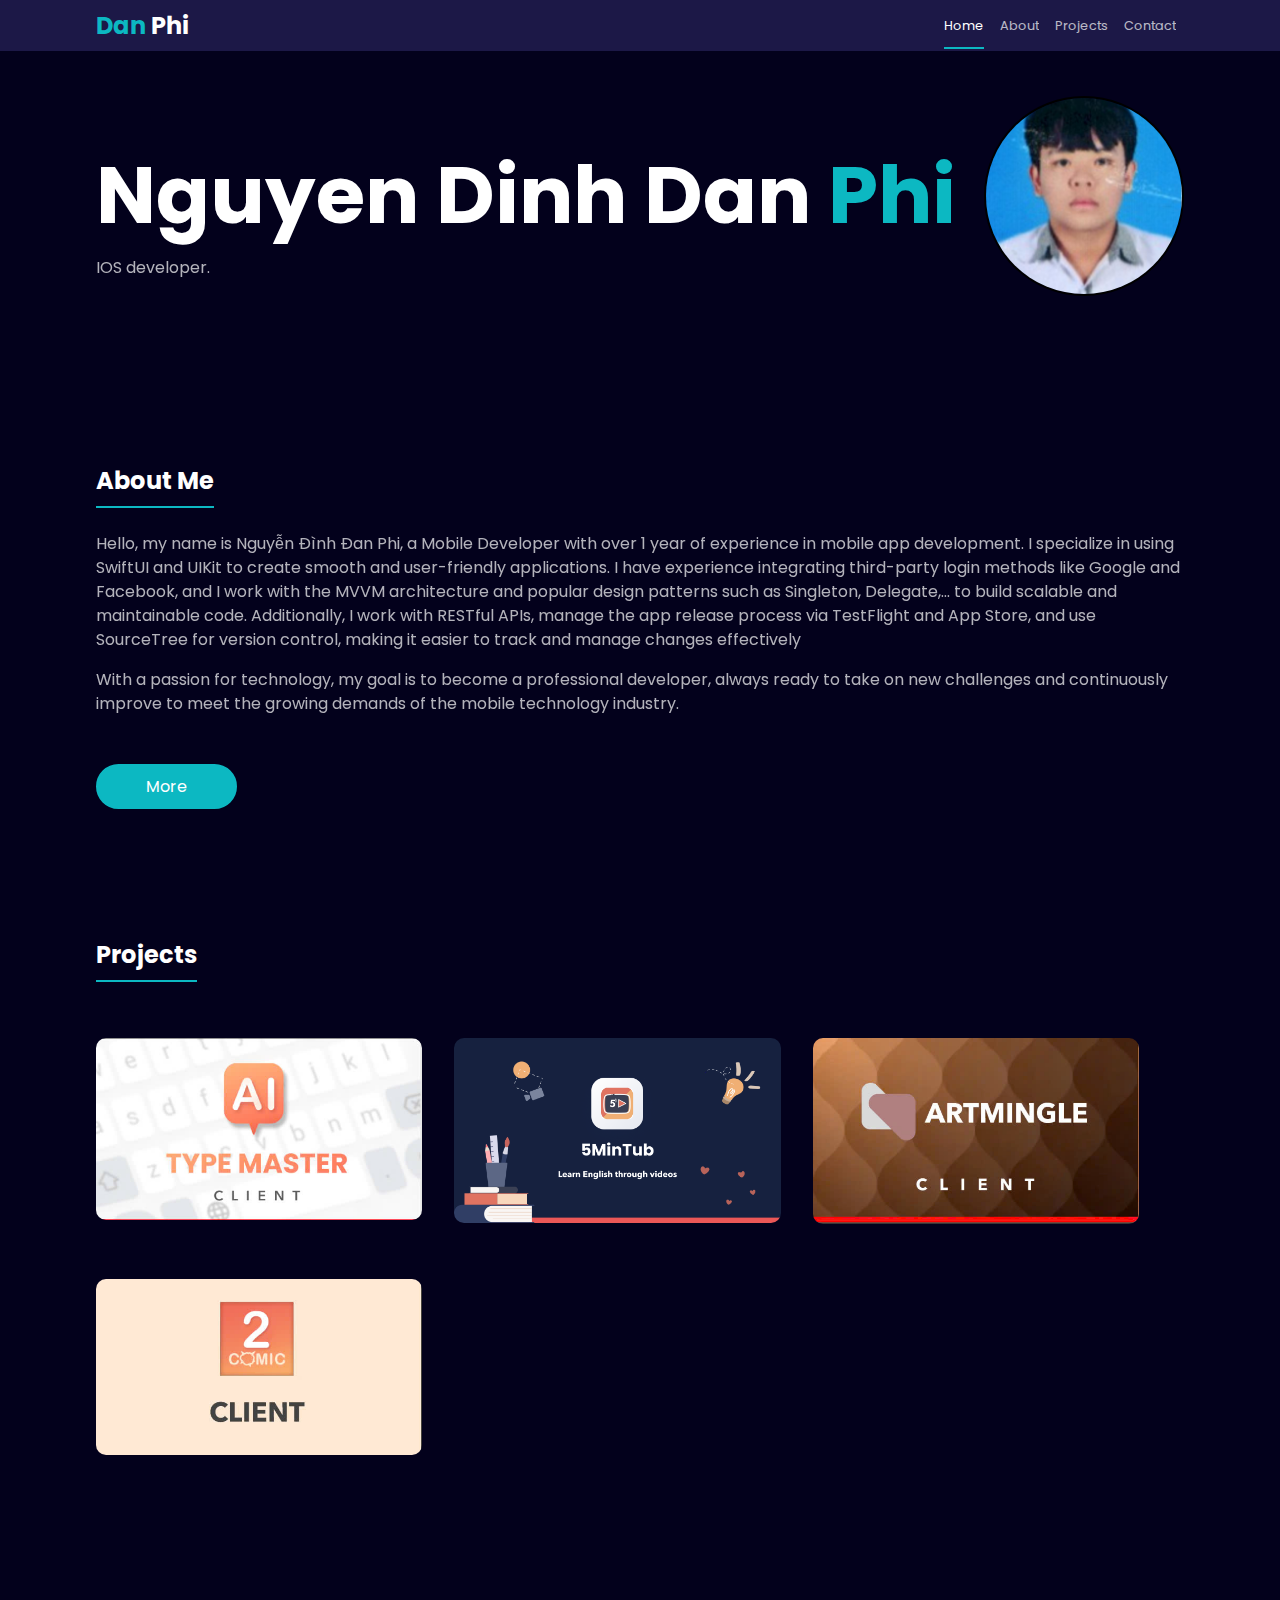
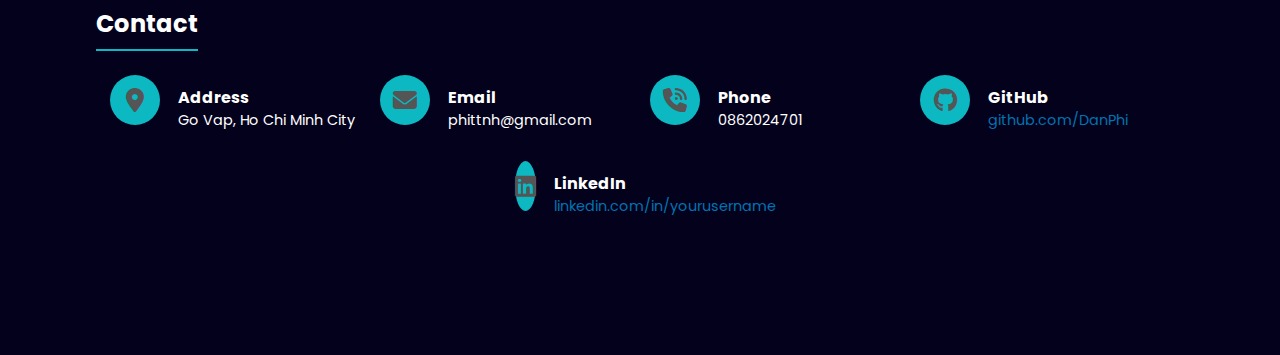
<file: index.html>
<!DOCTYPE html>
<html lang="en">
  <head>
    <meta charset="UTF-8" />
    <meta http-equiv="X-UA-Compatible" content="IE=edge" />
    <meta name="viewport" content="width=device-width, initial-scale=1.0" />
    <title>Document</title>
    <link
      href="https://fonts.googleapis.com/css2?family=Poppins:wght@200;300;400;500;700&display=swap"
      rel="stylesheet"
    />
    <link
      rel="stylesheet"
      href="https://cdnjs.cloudflare.com/ajax/libs/font-awesome/6.3.0/css/all.min.css"
    />
    <link rel="stylesheet" href="./css/styles.css" />
    <nav class="nav">
        <a href="" class="logo"> <span class="highlighted"> Dan</span> Phi</a>

        <div class="nav-links">
          <a href="#home" class="nav-item nav-item-active">Home</a>
          <a href="#about" class="nav-item">About</a>
          <a href="#projects" class="nav-item">projects</a>
          <a href="#contact" class="nav-item">contact</a>
        </div>

        <div class="toggler">
          <span class="line"></span><span class="line"></span
          ><span class="line"></span>
        </div>
      </nav>
  </head>
  <body>

        <script src="./js/script.js"></script>
        <section class="hero container" id="home">
            <div class="hero-info">
             <h1 class="title">Nguyen Dinh Dan<span class="highlighted"> Phi</span></h1>
             <p class="hero-description">IOS developer.</p>
           </div>
     
           <div class="hero-img">
             <img src="./image/phi.png" alt="Oliver Queen" />
           </div>
      </section>
      <section class="about container" id="about">
      
  
        <div class="about-info">
          <h2 class="secondery-title">About Me</h2>
  
          <p class="description">
            Hello, my name is Nguyễn Đình Đan Phi, a Mobile Developer with over 1 year of experience in mobile app development. 
            I specialize in using SwiftUI and UIKit to create smooth and user-friendly applications. 
            I have experience integrating third-party login methods like Google and Facebook,
             and I work with the MVVM architecture and popular design patterns such as Singleton, Delegate,...
              to build scalable and maintainable code. Additionally,
               I work with RESTful APIs, manage the app release process via 
               TestFlight and App Store, and use SourceTree for version control, 
               making it easier to track and manage changes effectively
          </p>
  
          <p class="description">
            With a passion for technology, my goal is to become a professional developer,
             always ready to take on new challenges and continuously improve to meet the growing demands of the mobile technology industry.
          </p>
  
  
          <a href="#" class="btn btn-secondery">More</a>
        </div>
      </section>
  
       
          
        
      </div>
      <section class="projects container" id="projects">
        <div class="projects-header">
          <h2 class="secondery-title">Projects</h2>
  
          
        </div>
  
        <div class="grid projects-grid">
          <div class="grid-item projects-item all design">
            <a href="https://apps.apple.com/vn/app/typemaster-b%C3%A0n-ph%C3%ADm-ai/id6470351765?l=vi">
            <img src="./image/typemaster.jpg " alt="" />
          </a>
          </div>
          <div class="grid-item projects-item unavailable">
            <img src="./image/5mintub.png" alt="" />
            <div class="caption">The publisher has discontinued publishing on the App Store.
            </div>
          </div>
          <div class="grid-item projects-item unavailable">
            <img src="./image/artmingle.jpg" alt="" />
            <div class="caption">The publisher has discontinued publishing on the App Store.
            </div>
          </div>
          <div class="grid-item projects-item unavailable">
            <img src="./image/2comic.jpg" alt="" />
            <div class="caption">The publisher has discontinued publishing on the App Store.
            </div>
          </div>
          
        </div>
      </section>
      <section class="container contact" id="contact">
        <div class="contact-info">
          <h2 class="secondery-title">Contact</h2>
          <div class="info-container">
            <div class="contact-info-item">
              <div class="contact-info-icon">
                <i class="fa-solid fa-location-dot"></i>
              </div>
              <div class="contact-info-data">
                <h3>Address</h3>
                <p>Go Vap, Ho Chi Minh City</p>
              </div>
            </div>
            <div class="contact-info-item">
              <div class="contact-info-icon">
                <i class="fa-solid fa-envelope"></i>
              </div>
              <div class="contact-info-data">
                <h3>Email</h3>
                <p>phittnh@gmail.com</p>
              </div>
            </div>
            <div class="contact-info-item">
              <div class="contact-info-icon">
                <i class="fa-solid fa-phone-volume"></i>
              </div>
              <div class="contact-info-data">
                <h3>Phone</h3>
                <p>0862024701</p>
              </div>
            </div>
            <div class="contact-info-item">
              <div class="contact-info-icon">
                <i class="fa-brands fa-github"></i>
              </div>
              <div class="contact-info-data">
                <h3>GitHub</h3>
                <p><a href="https://github.com/NguyenDinhDanPhi" target="_blank">github.com/DanPhi</a></p>
              </div>
            </div>
            <div class="contact-info-item">
              <div class="contact-info-icon">
                <i class="fa-brands fa-linkedin"></i>
              </div>
              <div class="contact-info-data">
                <h3>LinkedIn</h3>
                <p><a href="https://linkedin.com/in/yourusername" target="_blank">linkedin.com/in/yourusername</a></p>
              </div>
            </div>
          </div>
        </div>
      </section>
      
  
          <footer class="footer">
      </footer>  
        
  </body>
</html>
</file>
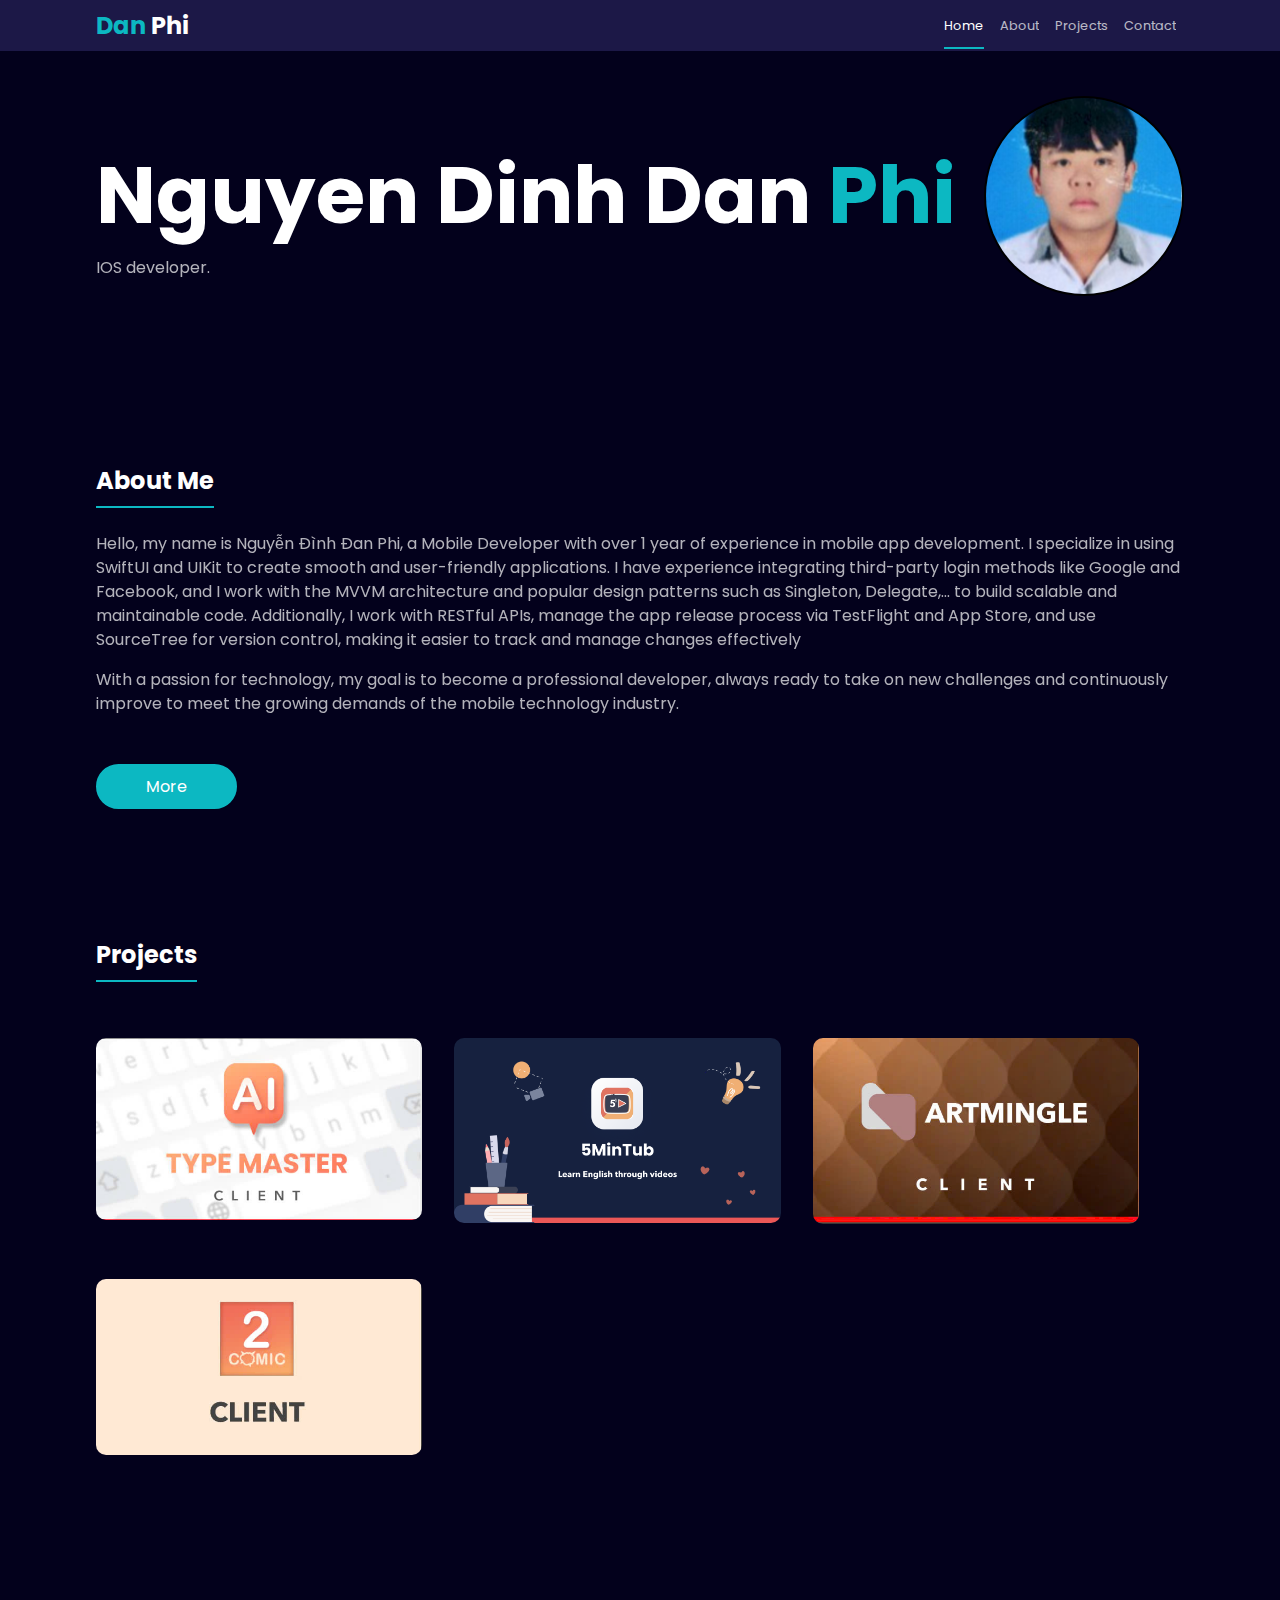
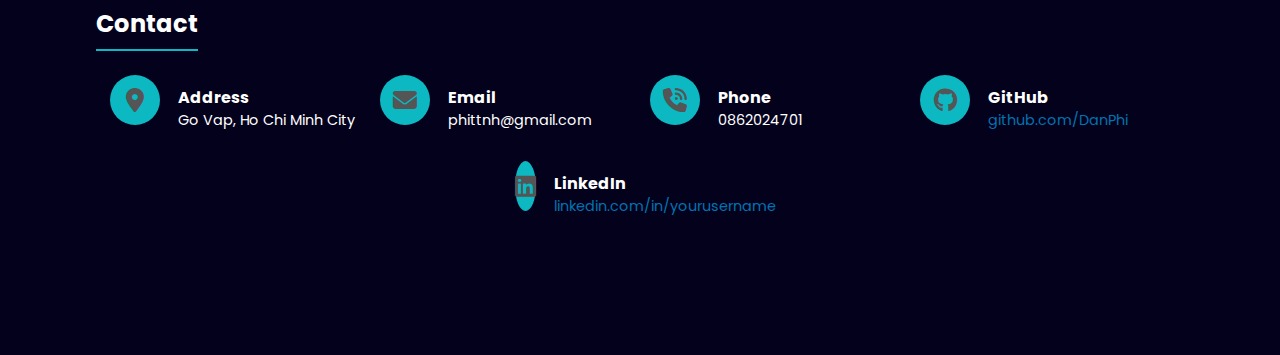
<file: index2.html>
<!DOCTYPE html>
<html lang="en">
  <head>
    <meta charset="UTF-8" />
    <meta http-equiv="X-UA-Compatible" content="IE=edge" />
    <meta name="viewport" content="width=device-width, initial-scale=1.0" />
    <title>Document</title>
    <link
      href="https://fonts.googleapis.com/css2?family=Poppins:wght@200;300;400;500;700&display=swap"
      rel="stylesheet"
    />
    <link
      rel="stylesheet"
      href="https://cdnjs.cloudflare.com/ajax/libs/font-awesome/6.3.0/css/all.min.css"
    />
    <link rel="stylesheet" href="styles.css" />
    <nav class="nav">
        <a href="" class="logo"> <span class="highlighted"> Dan</span> Phi</a>

        <div class="nav-links">
          <a href="#home" class="nav-item nav-item-active">Home</a>
          <a href="#about" class="nav-item">About</a>
          <a href="#projects" class="nav-item">projects</a>
          <a href="#contact" class="nav-item">contact</a>
        </div>

        <div class="toggler">
          <span class="line"></span><span class="line"></span
          ><span class="line"></span>
        </div>
      </nav>
  </head>
  <body>

        <script src="script.js"></script>
        <section class="hero container" id="home">
            <div class="hero-info">
             <h1 class="title">Nguyen Dinh Dan<span class="highlighted"> Phi</span></h1>
             <p class="hero-description">IOS developer.</p>
           </div>
     
           <div class="hero-img">
             <img src="./image/phi.png" alt="Oliver Queen" />
           </div>
      </section>
      <section class="about container" id="about">
      
  
        <div class="about-info">
          <h2 class="secondery-title">About Me</h2>
  
          <p class="description">
            Hello, my name is Nguyễn Đình Đan Phi, a Mobile Developer with over 1 year of experience in mobile app development. 
            I specialize in using SwiftUI and UIKit to create smooth and user-friendly applications. 
            I have experience integrating third-party login methods like Google and Facebook,
             and I work with the MVVM architecture and popular design patterns such as Singleton, Delegate,...
              to build scalable and maintainable code. Additionally,
               I work with RESTful APIs, manage the app release process via 
               TestFlight and App Store, and use SourceTree for version control, 
               making it easier to track and manage changes effectively
          </p>
  
          <p class="description">
            With a passion for technology, my goal is to become a professional developer,
             always ready to take on new challenges and continuously improve to meet the growing demands of the mobile technology industry.
          </p>
  
  
          <a href="#" class="btn btn-secondery">More</a>
        </div>
      </section>
  
       
          
        
      </div>
      <section class="projects container" id="projects">
        <div class="projects-header">
          <h2 class="secondery-title">Projects</h2>
  
          
        </div>
  
        <div class="grid projects-grid">
          <div class="grid-item projects-item all design">
            <a href="https://apps.apple.com/vn/app/typemaster-b%C3%A0n-ph%C3%ADm-ai/id6470351765?l=vi">
            <img src="./image/typemaster.jpg " alt="" />
          </a>
          </div>
          <div class="grid-item projects-item unavailable">
            <img src="./image/5mintub.png" alt="" />
            <div class="caption">The publisher has discontinued publishing on the App Store.
            </div>
          </div>
          <div class="grid-item projects-item unavailable">
            <img src="./image/artmingle.jpg" alt="" />
            <div class="caption">The publisher has discontinued publishing on the App Store.
            </div>
          </div>
          <div class="grid-item projects-item unavailable">
            <img src="./image/2comic.jpg" alt="" />
            <div class="caption">The publisher has discontinued publishing on the App Store.
            </div>
          </div>
          
        </div>
      </section>
      <section class="container contact" id="contact">
        <div class="contact-info">
          <h2 class="secondery-title">Contact</h2>
          <div class="info-container">
            <div class="contact-info-item">
              <div class="contact-info-icon">
                <i class="fa-solid fa-location-dot"></i>
              </div>
              <div class="contact-info-data">
                <h3>Address</h3>
                <p>Go Vap, Ho Chi Minh City</p>
              </div>
            </div>
            <div class="contact-info-item">
              <div class="contact-info-icon">
                <i class="fa-solid fa-envelope"></i>
              </div>
              <div class="contact-info-data">
                <h3>Email</h3>
                <p>phittnh@gmail.com</p>
              </div>
            </div>
            <div class="contact-info-item">
              <div class="contact-info-icon">
                <i class="fa-solid fa-phone-volume"></i>
              </div>
              <div class="contact-info-data">
                <h3>Phone</h3>
                <p>0862024701</p>
              </div>
            </div>
            <div class="contact-info-item">
              <div class="contact-info-icon">
                <i class="fa-brands fa-github"></i>
              </div>
              <div class="contact-info-data">
                <h3>GitHub</h3>
                <p><a href="https://github.com/NguyenDinhDanPhi" target="_blank">github.com/DanPhi</a></p>
              </div>
            </div>
            <div class="contact-info-item">
              <div class="contact-info-icon">
                <i class="fa-brands fa-linkedin"></i>
              </div>
              <div class="contact-info-data">
                <h3>LinkedIn</h3>
                <p><a href="https://linkedin.com/in/yourusername" target="_blank">linkedin.com/in/yourusername</a></p>
              </div>
            </div>
          </div>
        </div>
      </section>
      
  
          <footer class="footer">
      </footer>  
        
  </body>
</html>
</file>
<file: css/styles.css>
* {
    box-sizing: border-box;
    margin: 0;
  }
  
  :root {
    --primary: #03011c;
    --secondery: #1c1847;
    --accent: #0cb8c2;
    --text: #fff;
  }
  
  html {
    scroll-behavior: smooth;
  }
  
  body {
    background: var(--primary);
    font-family: Poppins, sans-serif;
  }
  
  a {
    text-decoration: none;
    color: var(--text);
  }
  
  img {
    width: 100%;
  }
  /* utility classes */
.container {
    padding: 4rem 2rem;
    color: var(--text);
  }
  
  .highlighted {
    color: var(--accent);
  }
  
  .hidden {
    display: none;
  }
  
  .btn {
    background-color: var(--accent);
    color: var(--text);
    padding: 0.5rem 3rem;
    border-radius: 5rem;
    display: inline-block;
    margin-top: 2rem;
    border: 2px solid var(--accent);
  }
  
  .btn:hover {
    background-color: transparent;
    color: var(--accent);
  }
  .nav {
    background-color: var(--secondery);
    display: flex;
    justify-content: space-between;
    padding: 0.5rem 1rem;
    position: fixed;
    width: 100%;
  }
  
  .logo {
    font-weight: 700;
    font-size: 1.5rem;
  }
  
  .nav-links {
    position: absolute;
    display: flex;
    flex-direction: column;
    top: 50px;
    background-color: var(--secondery);
    width: 100%;
    left: -200%;
    padding: 1rem;
    transition: left 0.5s ease;
  }
  
  .nav-active {
    left: 0;
  }
  
  .nav-item {
    font-size: 0.8rem;
    opacity: 0.7;
    display: block;
    text-align: center;
    margin-bottom: 1rem;
    text-transform: capitalize;
    position: relative;
  }
  
  .nav-item::after {
    content: "";
    display: block;
    width: 100%;
    height: 2px;
    background-color: rgb(56, 56, 56);
    margin-top: 0.5rem;
  }
  
  .nav-item:hover {
    opacity: 1;
  }
  
  .nav-item-active::after {
    background-color: var(--accent);
    opacity: 1;
  }
  
  .toggler .line {
    width: 30px;
    height: 2px;
    display: block;
    background-color: var(--text);
    margin: 5px;
  }
  /* Hero styles */
.hero {
    display: flex;
    flex-direction: column-reverse;
    justify-content: center;
    align-items: center;
    color: var(--text);
  }
  
  .hero-img {
    padding-top: 2rem;
  }

  .hero-img img {
    width: 200px; /* Đặt kích thước chiều rộng (có thể tùy chỉnh) */
    height: 200px; /* Đặt kích thước chiều cao để tạo hình vuông */
    border-radius: 50%; /* Làm tròn hình ảnh */
    object-fit: cover; /* Đảm bảo hình ảnh không bị méo */
    border: 2px solid #000; /* (Tùy chọn) Thêm viền */
  }
  
  .hero-info {
    text-align: center;
    padding-top: 3rem;
  }
  
  .title {
    font-size: 2.5rem;
  }
  
  .hero-description {
    opacity: 0.7;
  }
  .about {
    color: var(--text);
  }
  
  .about-info {
    padding-top: 2rem;
  }
  
  .description {
    opacity: 0.7;
    font-size: 0.8rem;
    margin-bottom: 1rem;
    line-height: 1.5;
  }
  
  .secondery-title {
    display: inline-block;
    margin-bottom: 1.5rem;
  }
  
  .secondery-title::after {
    content: "";
    display: block;
    width: 100%;
    height: 2px;
    margin-top: 0.5rem;
    background-color: var(--accent);
  }
  /* Services styles */
.services-item {
    background: var(--secondery);
    border-radius: 10px;
    text-align: center;
    padding: 2rem 1rem;
    margin-bottom: 1.5rem;
  }
  
  .services-item i {
    font-size: 4rem;
    color: var(--accent);
    margin-bottom: 2rem;
  }
  /* Projects styles */
.projects-header {
    padding-bottom: 2rem;
  }
  
  .projects-tab-btn {
    background-color: transparent;
    border: 2px solid var(--accent);
    color: var(--text);
    padding: 0.3rem 1.5rem;
    border-radius: 5rem; 
    margin-right: 0.5rem;
    margin-bottom: 0.5rem;
  }
  
  .projects-tab-btn-active {
    background-color: var(--accent);
  }
  
  .projects-item {
    margin-bottom: 1rem;
  }
  
  .projects-item img {
    border-radius: 10px;
  }
  /* contact styles */
.contact-info-item {
    display: flex;
  }
  
  .contact-info-icon {
    width: 50px;
    height: 50px;
    background-color: var(--accent);
    border-radius: 50%;
    display: flex;
    justify-content: center;
    align-items: center;
    margin-right: 0.5rem;
    margin-bottom: 1rem;
  }
  
  .contact-form form {
    display: flex;
    flex-direction: column;
  }
  
  input,
  textarea {
    background: var(--secondery);
    border: none;
    border-radius: 10px;
    margin-top: 1rem;
    padding: 0.8rem 1rem;
  }
  .footer {
    color: var(--text);
    text-align: center;
    padding: 2rem 0;
  }
  /* Desktop Design */
@media screen and (min-width: 700px) {
    .container {
      padding: 4rem 6rem;
    }
  
    .description {
      font-size: 1rem;
    }
  
    /* grid */
    .grid {
      display: flex;
      gap: 2rem;
      flex-wrap: wrap;
    }
  
    .grid-item {
      width: 30%;
    }
  
    /* nav */
    .nav {
      padding-left: 6rem;
      padding-right: 6rem;
      justify-content: space-between;
      align-items: center;
    }
  
    .toggler {
      display: none;
    }
  
    .nav-links {
      position: static;
      flex-direction: row;
      padding: 0;
      width: auto;
    }
  
    .nav-item {
      margin: 0 0.5rem;
    }
  
    .nav-item::after {
      position: absolute;
      top: 30px;
      margin: 0;
      background: none;
    }
  
    .nav-item-active {
      opacity: 1;
    }
  
    .nav-item-active::after {
      background: var(--accent);
    }
  
    /* hero */
    .hero {
      flex-direction: row;
      justify-content: space-between;
    }
  
    .hero-info {
      text-align: left;
    }
  
    .title {
      font-size: 5rem;
    }
  
        /* About */
        .about {
        display: flex;
        justify-content: space-between;
        }
    
        .about-img {
        width: 40%;
        }
    
        .about-info {
        width: 100%;
        }
    
        /* contact */
       /* Contact Section */
.contact {
    display: flex;
    justify-content: center;
    align-items: flex-start;
  }
  
  .info-container {
    display: flex;
    flex-wrap: wrap; /* Để tự động xuống dòng nếu không đủ chỗ */
    gap: 20px;       /* Khoảng cách giữa các mục */
    justify-content: center;
  }
  
  .contact-info-item {
    display: flex;
    align-items: center;
    gap: 10px; /* Khoảng cách giữa icon và nội dung */
    width: 250px; /* Đặt kích thước cố định hoặc linh hoạt */
  }
  
  .contact-info-icon {
    font-size: 1.5rem;
    color: #555;
  }
  
  .contact-info-data h3 {
    font-size: 1rem;
    margin: 0;
  }
  
  .contact-info-data p {
    margin: 0;
    font-size: 0.9rem;
  }
  
  .contact-info-data a {
    color: #0073b1;
    text-decoration: none;
  }
  
  .contact-info-data a:hover {
    text-decoration: underline;
  }  
 }
 .grid-item.unavailable {
  position: relative;
  display: inline-block;
}

.grid-item.unavailable .caption {
  display: none;
  position: absolute;
  bottom: 10px;
  left: 50%;
  transform: translateX(-50%);
  background-color: rgba(0, 0, 0, 0.7);
  color: #fff;
  padding: 5px 10px;
  border-radius: 5px;
  font-size: 14px;
  width: 80%; /* Tăng chiều ngang bằng % */
  text-align: center; /* Canh giữa nội dung */
}


.grid-item.unavailable:hover .caption {
  display: block;
}
</file>
<file: styles.css>
* {
    box-sizing: border-box;
    margin: 0;
  }
  
  :root {
    --primary: #03011c;
    --secondery: #1c1847;
    --accent: #0cb8c2;
    --text: #fff;
  }
  
  html {
    scroll-behavior: smooth;
  }
  
  body {
    background: var(--primary);
    font-family: Poppins, sans-serif;
  }
  
  a {
    text-decoration: none;
    color: var(--text);
  }
  
  img {
    width: 100%;
  }
  /* utility classes */
.container {
    padding: 4rem 2rem;
    color: var(--text);
  }
  
  .highlighted {
    color: var(--accent);
  }
  
  .hidden {
    display: none;
  }
  
  .btn {
    background-color: var(--accent);
    color: var(--text);
    padding: 0.5rem 3rem;
    border-radius: 5rem;
    display: inline-block;
    margin-top: 2rem;
    border: 2px solid var(--accent);
  }
  
  .btn:hover {
    background-color: transparent;
    color: var(--accent);
  }
  .nav {
    background-color: var(--secondery);
    display: flex;
    justify-content: space-between;
    padding: 0.5rem 1rem;
    position: fixed;
    width: 100%;
  }
  
  .logo {
    font-weight: 700;
    font-size: 1.5rem;
  }
  
  .nav-links {
    position: absolute;
    display: flex;
    flex-direction: column;
    top: 50px;
    background-color: var(--secondery);
    width: 100%;
    left: -200%;
    padding: 1rem;
    transition: left 0.5s ease;
  }
  
  .nav-active {
    left: 0;
  }
  
  .nav-item {
    font-size: 0.8rem;
    opacity: 0.7;
    display: block;
    text-align: center;
    margin-bottom: 1rem;
    text-transform: capitalize;
    position: relative;
  }
  
  .nav-item::after {
    content: "";
    display: block;
    width: 100%;
    height: 2px;
    background-color: rgb(56, 56, 56);
    margin-top: 0.5rem;
  }
  
  .nav-item:hover {
    opacity: 1;
  }
  
  .nav-item-active::after {
    background-color: var(--accent);
    opacity: 1;
  }
  
  .toggler .line {
    width: 30px;
    height: 2px;
    display: block;
    background-color: var(--text);
    margin: 5px;
  }
  /* Hero styles */
.hero {
    display: flex;
    flex-direction: column-reverse;
    justify-content: center;
    align-items: center;
    color: var(--text);
  }
  
  .hero-img {
    padding-top: 2rem;
  }

  .hero-img img {
    width: 200px; /* Đặt kích thước chiều rộng (có thể tùy chỉnh) */
    height: 200px; /* Đặt kích thước chiều cao để tạo hình vuông */
    border-radius: 50%; /* Làm tròn hình ảnh */
    object-fit: cover; /* Đảm bảo hình ảnh không bị méo */
    border: 2px solid #000; /* (Tùy chọn) Thêm viền */
  }
  
  .hero-info {
    text-align: center;
    padding-top: 3rem;
  }
  
  .title {
    font-size: 2.5rem;
  }
  
  .hero-description {
    opacity: 0.7;
  }
  .about {
    color: var(--text);
  }
  
  .about-info {
    padding-top: 2rem;
  }
  
  .description {
    opacity: 0.7;
    font-size: 0.8rem;
    margin-bottom: 1rem;
    line-height: 1.5;
  }
  
  .secondery-title {
    display: inline-block;
    margin-bottom: 1.5rem;
  }
  
  .secondery-title::after {
    content: "";
    display: block;
    width: 100%;
    height: 2px;
    margin-top: 0.5rem;
    background-color: var(--accent);
  }
  /* Services styles */
.services-item {
    background: var(--secondery);
    border-radius: 10px;
    text-align: center;
    padding: 2rem 1rem;
    margin-bottom: 1.5rem;
  }
  
  .services-item i {
    font-size: 4rem;
    color: var(--accent);
    margin-bottom: 2rem;
  }
  /* Projects styles */
.projects-header {
    padding-bottom: 2rem;
  }
  
  .projects-tab-btn {
    background-color: transparent;
    border: 2px solid var(--accent);
    color: var(--text);
    padding: 0.3rem 1.5rem;
    border-radius: 5rem; 
    margin-right: 0.5rem;
    margin-bottom: 0.5rem;
  }
  
  .projects-tab-btn-active {
    background-color: var(--accent);
  }
  
  .projects-item {
    margin-bottom: 1rem;
  }
  
  .projects-item img {
    border-radius: 10px;
  }
  /* contact styles */
.contact-info-item {
    display: flex;
  }
  
  .contact-info-icon {
    width: 50px;
    height: 50px;
    background-color: var(--accent);
    border-radius: 50%;
    display: flex;
    justify-content: center;
    align-items: center;
    margin-right: 0.5rem;
    margin-bottom: 1rem;
  }
  
  .contact-form form {
    display: flex;
    flex-direction: column;
  }
  
  input,
  textarea {
    background: var(--secondery);
    border: none;
    border-radius: 10px;
    margin-top: 1rem;
    padding: 0.8rem 1rem;
  }
  .footer {
    color: var(--text);
    text-align: center;
    padding: 2rem 0;
  }
  /* Desktop Design */
@media screen and (min-width: 700px) {
    .container {
      padding: 4rem 6rem;
    }
  
    .description {
      font-size: 1rem;
    }
  
    /* grid */
    .grid {
      display: flex;
      gap: 2rem;
      flex-wrap: wrap;
    }
  
    .grid-item {
      width: 30%;
    }
  
    /* nav */
    .nav {
      padding-left: 6rem;
      padding-right: 6rem;
      justify-content: space-between;
      align-items: center;
    }
  
    .toggler {
      display: none;
    }
  
    .nav-links {
      position: static;
      flex-direction: row;
      padding: 0;
      width: auto;
    }
  
    .nav-item {
      margin: 0 0.5rem;
    }
  
    .nav-item::after {
      position: absolute;
      top: 30px;
      margin: 0;
      background: none;
    }
  
    .nav-item-active {
      opacity: 1;
    }
  
    .nav-item-active::after {
      background: var(--accent);
    }
  
    /* hero */
    .hero {
      flex-direction: row;
      justify-content: space-between;
    }
  
    .hero-info {
      text-align: left;
    }
  
    .title {
      font-size: 5rem;
    }
  
        /* About */
        .about {
        display: flex;
        justify-content: space-between;
        }
    
        .about-img {
        width: 40%;
        }
    
        .about-info {
        width: 100%;
        }
    
        /* contact */
       /* Contact Section */
.contact {
    display: flex;
    justify-content: center;
    align-items: flex-start;
  }
  
  .info-container {
    display: flex;
    flex-wrap: wrap; /* Để tự động xuống dòng nếu không đủ chỗ */
    gap: 20px;       /* Khoảng cách giữa các mục */
    justify-content: center;
  }
  
  .contact-info-item {
    display: flex;
    align-items: center;
    gap: 10px; /* Khoảng cách giữa icon và nội dung */
    width: 250px; /* Đặt kích thước cố định hoặc linh hoạt */
  }
  
  .contact-info-icon {
    font-size: 1.5rem;
    color: #555;
  }
  
  .contact-info-data h3 {
    font-size: 1rem;
    margin: 0;
  }
  
  .contact-info-data p {
    margin: 0;
    font-size: 0.9rem;
  }
  
  .contact-info-data a {
    color: #0073b1;
    text-decoration: none;
  }
  
  .contact-info-data a:hover {
    text-decoration: underline;
  }  
 }
 .grid-item.unavailable {
  position: relative;
  display: inline-block;
}

.grid-item.unavailable .caption {
  display: none;
  position: absolute;
  bottom: 10px;
  left: 50%;
  transform: translateX(-50%);
  background-color: rgba(0, 0, 0, 0.7);
  color: #fff;
  padding: 5px 10px;
  border-radius: 5px;
  font-size: 14px;
  width: 80%; /* Tăng chiều ngang bằng % */
  text-align: center; /* Canh giữa nội dung */
}


.grid-item.unavailable:hover .caption {
  display: block;
}
</file>
